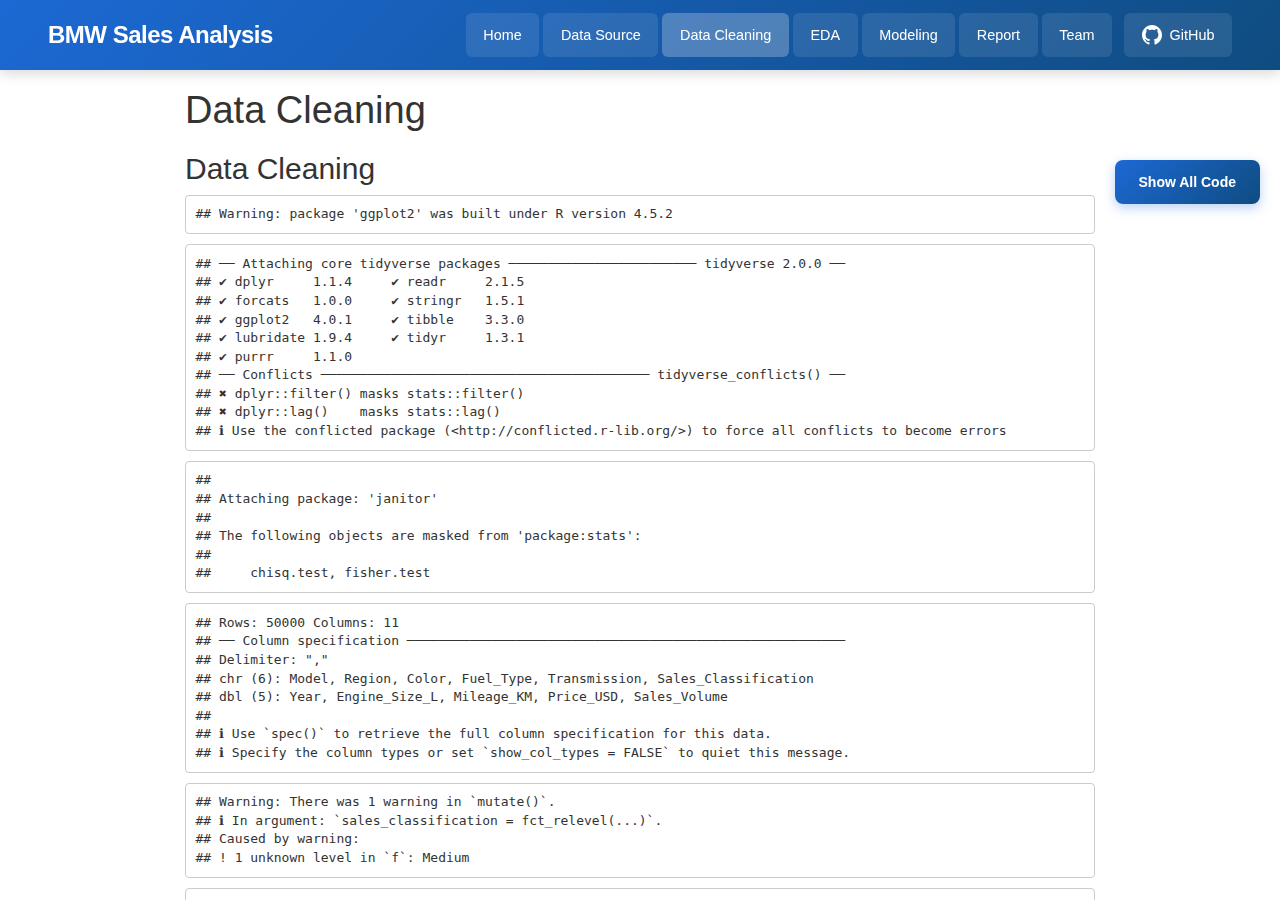
<file: data_cleaning.html>
<!DOCTYPE html>
<html lang="en">
<head>
    <meta charset="UTF-8">
    <meta name="viewport" content="width=device-width, initial-scale=1.0">
    <title>BMW Sales Analysis | Data Cleaning</title>
    <link rel="stylesheet" href="styles.css">
    <style>
        body { margin: 0; padding: 0; }
        iframe { border: none; width: 100%; height: calc(100vh - 70px); display: block; }
    </style>
</head>
<body>
    <div id="bmw-top-nav" style="position: fixed; top: 0; left: 0; right: 0; height: 70px; background: linear-gradient(135deg, #1C69D4 0%, #0F4C81 100%); z-index: 9999; box-shadow: 0 4px 12px rgba(0,0,0,0.15); display: flex; align-items: center; justify-content: center; font-family: -apple-system, BlinkMacSystemFont, 'Segoe UI', sans-serif;">
        <div style="max-width: 1400px; width: 100%; padding: 0 3rem; display: flex; justify-content: space-between; align-items: center;">
            <a href="index.html" style="color: white; font-size: 1.5rem; font-weight: 800; text-decoration: none; letter-spacing: -0.5px;">BMW Sales Analysis</a>
            <div style="display: flex; gap: 0.25rem; align-items: center;">
                <a href="index.html" style="color: white; text-decoration: none; padding: 0.6rem 1.1rem; border-radius: 6px; font-weight: 500; font-size: 0.9rem; background: rgba(255,255,255,0.1);">Home</a>
                <a href="data_source.html" style="color: white; text-decoration: none; padding: 0.6rem 1.1rem; border-radius: 6px; font-weight: 500; font-size: 0.9rem; background: rgba(255,255,255,0.1);">Data Source</a>
                <a href="data_cleaning.html" style="color: white; text-decoration: none; padding: 0.6rem 1.1rem; border-radius: 6px; font-weight: 500; font-size: 0.9rem; background: rgba(255,255,255,0.25);">Data Cleaning</a>
                <a href="eda.html" style="color: white; text-decoration: none; padding: 0.6rem 1.1rem; border-radius: 6px; font-weight: 500; font-size: 0.9rem; background: rgba(255,255,255,0.1);">EDA</a>
                <a href="modeling.html" style="color: white; text-decoration: none; padding: 0.6rem 1.1rem; border-radius: 6px; font-weight: 500; font-size: 0.9rem; background: rgba(255,255,255,0.1);">Modeling</a>
                <a href="report.html" style="color: white; text-decoration: none; padding: 0.6rem 1.1rem; border-radius: 6px; font-weight: 500; font-size: 0.9rem; background: rgba(255,255,255,0.1);">Report</a>
                <a href="team.html" style="color: white; text-decoration: none; padding: 0.6rem 1.1rem; border-radius: 6px; font-weight: 500; font-size: 0.9rem; background: rgba(255,255,255,0.1);">Team</a>
                <a href="https://github.com/YimingCao1124/BMW_Sales_Analysis" target="_blank" style="color: white; text-decoration: none; padding: 0.6rem 1.1rem; border-radius: 6px; font-weight: 500; font-size: 0.9rem; transition: background 0.3s; background: rgba(255,255,255,0.1); margin-left: 0.5rem; display: flex; align-items: center; gap: 0.5rem;"><svg width="20" height="20" fill="currentColor" viewBox="0 0 24 24"><path d="M12 0c-6.626 0-12 5.373-12 12 0 5.302 3.438 9.8 8.207 11.387.599.111.793-.261.793-.577v-2.234c-3.338.726-4.033-1.416-4.033-1.416-.546-1.387-1.333-1.756-1.333-1.756-1.089-.745.083-.729.083-.729 1.205.084 1.839 1.237 1.839 1.237 1.07 1.834 2.807 1.304 3.492.997.107-.775.418-1.305.762-1.604-2.665-.305-5.467-1.334-5.467-5.931 0-1.311.469-2.381 1.236-3.221-.124-.303-.535-1.524.117-3.176 0 0 1.008-.322 3.301 1.23.957-.266 1.983-.399 3.003-.404 1.02.005 2.047.138 3.006.404 2.291-1.552 3.297-1.23 3.297-1.23.653 1.653.242 2.874.118 3.176.77.84 1.235 1.911 1.235 3.221 0 4.609-2.807 5.624-5.479 5.921.43.372.823 1.102.823 2.222v3.293c0 .319.192.694.801.576 4.765-1.589 8.199-6.086 8.199-11.386 0-6.627-5.373-12-12-12z"/></svg>GitHub</a>
            </div>
        </div>
    </div>
    <div style="height: 70px;"></div>
    <iframe src="data_cleaning_rmd.html"></iframe>
    <script>
        document.querySelectorAll("#bmw-top-nav a").forEach(link => {
            link.addEventListener("mouseenter", function() {
                if (!this.style.background.includes("0.25")) this.style.background = "rgba(255,255,255,0.25)";
            });
            link.addEventListener("mouseleave", function() {
                if (this.getAttribute("href") !== "data_cleaning.html") this.style.background = "rgba(255,255,255,0.1)";
            });
        });
    </script>
</body>
</html>
</file>
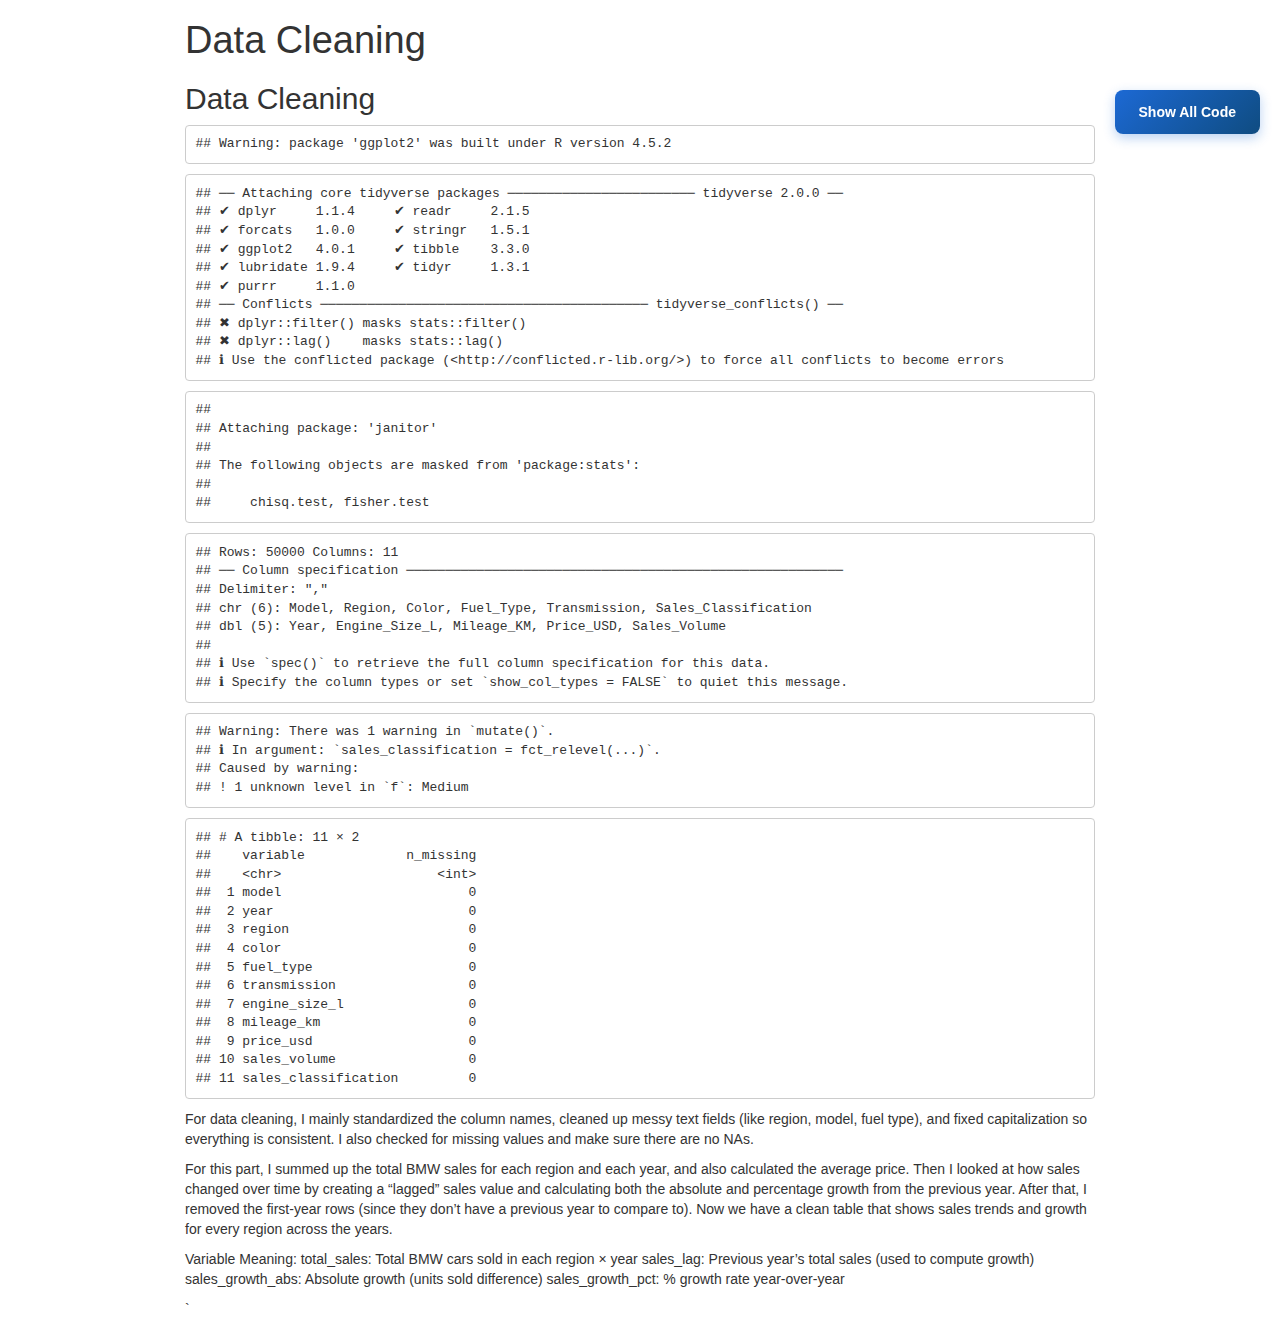
<file: data_cleaning_rmd.html>
<!DOCTYPE html>

<html>

<head>

<meta charset="utf-8" />
<meta name="generator" content="pandoc" />
<meta http-equiv="X-UA-Compatible" content="IE=EDGE" />




<title>Data Cleaning</title>

<script src="data_cleaning_rmd_files/header-attrs-2.29/header-attrs.js"></script>
<script src="data_cleaning_rmd_files/jquery-3.6.0/jquery-3.6.0.min.js"></script>
<meta name="viewport" content="width=device-width, initial-scale=1" />
<link href="data_cleaning_rmd_files/bootstrap-3.3.5/css/bootstrap.min.css" rel="stylesheet" />
<script src="data_cleaning_rmd_files/bootstrap-3.3.5/js/bootstrap.min.js"></script>
<script src="data_cleaning_rmd_files/bootstrap-3.3.5/shim/html5shiv.min.js"></script>
<script src="data_cleaning_rmd_files/bootstrap-3.3.5/shim/respond.min.js"></script>
<style>h1 {font-size: 34px;}
       h1.title {font-size: 38px;}
       h2 {font-size: 30px;}
       h3 {font-size: 24px;}
       h4 {font-size: 18px;}
       h5 {font-size: 16px;}
       h6 {font-size: 12px;}
       code {color: inherit; background-color: rgba(0, 0, 0, 0.04);}
       pre:not([class]) { background-color: white }</style>
<script src="data_cleaning_rmd_files/navigation-1.1/tabsets.js"></script>
<link href="data_cleaning_rmd_files/highlightjs-9.12.0/default.css" rel="stylesheet" />
<script src="data_cleaning_rmd_files/highlightjs-9.12.0/highlight.js"></script>

<style type="text/css">
  code{white-space: pre-wrap;}
  span.smallcaps{font-variant: small-caps;}
  span.underline{text-decoration: underline;}
  div.column{display: inline-block; vertical-align: top; width: 50%;}
  div.hanging-indent{margin-left: 1.5em; text-indent: -1.5em;}
  ul.task-list{list-style: none;}
    </style>

<style type="text/css">code{white-space: pre;}</style>
<script type="text/javascript">
if (window.hljs) {
  hljs.configure({languages: []});
  hljs.initHighlightingOnLoad();
  if (document.readyState && document.readyState === "complete") {
    window.setTimeout(function() { hljs.initHighlighting(); }, 0);
  }
}
</script>









<style type = "text/css">
.main-container {
  max-width: 940px;
  margin-left: auto;
  margin-right: auto;
}
img {
  max-width:100%;
}
.tabbed-pane {
  padding-top: 12px;
}
.html-widget {
  margin-bottom: 20px;
}
button.code-folding-btn:focus {
  outline: none;
}
summary {
  display: list-item;
}
details > summary > p:only-child {
  display: inline;
}
pre code {
  padding: 0;
}
</style>



<!-- tabsets -->

<style type="text/css">
.tabset-dropdown > .nav-tabs {
  display: inline-table;
  max-height: 500px;
  min-height: 44px;
  overflow-y: auto;
  border: 1px solid #ddd;
  border-radius: 4px;
}

.tabset-dropdown > .nav-tabs > li.active:before, .tabset-dropdown > .nav-tabs.nav-tabs-open:before {
  content: "\e259";
  font-family: 'Glyphicons Halflings';
  display: inline-block;
  padding: 10px;
  border-right: 1px solid #ddd;
}

.tabset-dropdown > .nav-tabs.nav-tabs-open > li.active:before {
  content: "\e258";
  font-family: 'Glyphicons Halflings';
  border: none;
}

.tabset-dropdown > .nav-tabs > li.active {
  display: block;
}

.tabset-dropdown > .nav-tabs > li > a,
.tabset-dropdown > .nav-tabs > li > a:focus,
.tabset-dropdown > .nav-tabs > li > a:hover {
  border: none;
  display: inline-block;
  border-radius: 4px;
  background-color: transparent;
}

.tabset-dropdown > .nav-tabs.nav-tabs-open > li {
  display: block;
  float: none;
}

.tabset-dropdown > .nav-tabs > li {
  display: none;
}
</style>

<!-- code folding -->




</head>

<body>


<div class="container-fluid main-container">




<div id="header">



<h1 class="title toc-ignore">Data Cleaning</h1>

</div>


<div id="data-cleaning" class="section level2">
<h2>Data Cleaning</h2>
<pre class="r"><code>library(tidyverse)</code></pre>
<pre><code>## Warning: package &#39;ggplot2&#39; was built under R version 4.5.2</code></pre>
<pre><code>## ── Attaching core tidyverse packages ──────────────────────── tidyverse 2.0.0 ──
## ✔ dplyr     1.1.4     ✔ readr     2.1.5
## ✔ forcats   1.0.0     ✔ stringr   1.5.1
## ✔ ggplot2   4.0.1     ✔ tibble    3.3.0
## ✔ lubridate 1.9.4     ✔ tidyr     1.3.1
## ✔ purrr     1.1.0     
## ── Conflicts ────────────────────────────────────────── tidyverse_conflicts() ──
## ✖ dplyr::filter() masks stats::filter()
## ✖ dplyr::lag()    masks stats::lag()
## ℹ Use the conflicted package (&lt;http://conflicted.r-lib.org/&gt;) to force all conflicts to become errors</code></pre>
<pre class="r"><code>library(janitor)</code></pre>
<pre><code>## 
## Attaching package: &#39;janitor&#39;
## 
## The following objects are masked from &#39;package:stats&#39;:
## 
##     chisq.test, fisher.test</code></pre>
<pre class="r"><code>bmw_raw &lt;- read_csv(&quot;data/BMW sales data (2010-2024).csv&quot;)</code></pre>
<pre><code>## Rows: 50000 Columns: 11
## ── Column specification ────────────────────────────────────────────────────────
## Delimiter: &quot;,&quot;
## chr (6): Model, Region, Color, Fuel_Type, Transmission, Sales_Classification
## dbl (5): Year, Engine_Size_L, Mileage_KM, Price_USD, Sales_Volume
## 
## ℹ Use `spec()` to retrieve the full column specification for this data.
## ℹ Specify the column types or set `show_col_types = FALSE` to quiet this message.</code></pre>
<pre class="r"><code>view(bmw_raw)</code></pre>
<pre class="r"><code>## ----clean-basic------------------------------------------------------------
bmw_clean &lt;- bmw_raw |&gt;
  # make names snake_case
  clean_names() |&gt;
  # trim whitespace and standardize text variables
  mutate(
    model         = str_squish(model),
    region        = str_squish(region),
    color         = str_squish(color),
    fuel_type     = str_squish(fuel_type),
    transmission  = str_squish(transmission),
    sales_classification = str_squish(sales_classification),

    # standardize capitalization
    region       = str_to_title(region),
    color        = str_to_title(color),
    fuel_type    = str_to_title(fuel_type),
    transmission = str_to_title(transmission),

    # make sales_classification an ordered factor (Low &lt; Medium &lt; High)
    sales_classification = fct_relevel(
      factor(str_to_title(sales_classification)),
      &quot;Low&quot;, &quot;Medium&quot;, &quot;High&quot;
    )
  )</code></pre>
<pre><code>## Warning: There was 1 warning in `mutate()`.
## ℹ In argument: `sales_classification = fct_relevel(...)`.
## Caused by warning:
## ! 1 unknown level in `f`: Medium</code></pre>
<pre class="r"><code># Count NAs in each variable
bmw_clean |&gt;
  summarize(across(everything(), \(x) sum(is.na(x)))) |&gt;
  pivot_longer(everything(),
               names_to = &quot;variable&quot;,
               values_to = &quot;n_missing&quot;) |&gt;
  arrange(desc(n_missing))</code></pre>
<pre><code>## # A tibble: 11 × 2
##    variable             n_missing
##    &lt;chr&gt;                    &lt;int&gt;
##  1 model                        0
##  2 year                         0
##  3 region                       0
##  4 color                        0
##  5 fuel_type                    0
##  6 transmission                 0
##  7 engine_size_l                0
##  8 mileage_km                   0
##  9 price_usd                    0
## 10 sales_volume                 0
## 11 sales_classification         0</code></pre>
<pre class="r"><code>view(bmw_clean)</code></pre>
<p>For data cleaning, I mainly standardized the column names, cleaned up
messy text fields (like region, model, fuel type), and fixed
capitalization so everything is consistent. I also checked for missing
values and make sure there are no NAs.</p>
<pre class="r"><code>##    Summarize total yearly sales by region
## ---------------------------------------------------------
bmw_yearly &lt;- bmw_clean |&gt;
  group_by(region, year) |&gt;
  summarize(
    total_sales    = sum(sales_volume, na.rm = TRUE),
    avg_price      = mean(price_usd, na.rm = TRUE),
    .groups = &quot;drop&quot;
  ) |&gt;
  arrange(region, year)


bmw_yearly &lt;- bmw_yearly |&gt;
  group_by(region) |&gt;
  arrange(year, .by_group = TRUE) |&gt;
  mutate(
    sales_lag        = lag(total_sales),
    sales_growth_abs = total_sales - sales_lag,
    sales_growth_pct = 100 * (total_sales / sales_lag - 1)
  ) |&gt;
  ungroup()

bmw_yearly_clean &lt;- bmw_yearly |&gt;
  drop_na(sales_lag, sales_growth_abs, sales_growth_pct)
view(bmw_yearly_clean)

write_csv(bmw_clean, &quot;data/bmw_clean.csv&quot;)
write_csv(bmw_yearly_clean, &quot;data/bmw_yearly_clean.csv&quot;)</code></pre>
<p>For this part, I summed up the total BMW sales for each region and
each year, and also calculated the average price. Then I looked at how
sales changed over time by creating a “lagged” sales value and
calculating both the absolute and percentage growth from the previous
year. After that, I removed the first-year rows (since they don’t have a
previous year to compare to). Now we have a clean table that shows sales
trends and growth for every region across the years.</p>
<p>Variable Meaning: total_sales: Total BMW cars sold in each region ×
year sales_lag: Previous year’s total sales (used to compute growth)
sales_growth_abs: Absolute growth (units sold difference)
sales_growth_pct: % growth rate year-over-year</p>
<p>`</p>
<style>
#code-toggle-btn {
    position: fixed;
    top: 90px;
    right: 20px;
    z-index: 1000;
    background: linear-gradient(135deg, #1C69D4, #0F4C81);
    color: white;
    border: none;
    padding: 12px 24px;
    border-radius: 8px;
    cursor: pointer;
    font-size: 14px;
    font-weight: 600;
    box-shadow: 0 4px 12px rgba(28, 105, 212, 0.3);
    transition: all 0.3s;
}

#code-toggle-btn:hover {
    transform: translateY(-2px);
    box-shadow: 0 6px 16px rgba(28, 105, 212, 0.4);
}

pre.r {
    display: none;
}

pre.r.show-code {
    display: block;
}
</style>
<button id="code-toggle-btn" onclick="toggleAllCode()">
Show All Code
</button>
<script>
let codeVisible = false;

function toggleAllCode() {
    const codeBlocks = document.querySelectorAll('pre.r');
    const button = document.getElementById('code-toggle-btn');

    codeVisible = !codeVisible;

    codeBlocks.forEach(block => {
        if (codeVisible) {
            block.classList.add('show-code');
        } else {
            block.classList.remove('show-code');
        }
    });

    button.textContent = codeVisible ? 'Hide All Code' : 'Show All Code';
}
</script>
</div>




</div>

<script>

// add bootstrap table styles to pandoc tables
function bootstrapStylePandocTables() {
  $('tr.odd').parent('tbody').parent('table').addClass('table table-condensed');
}
$(document).ready(function () {
  bootstrapStylePandocTables();
});


</script>

<!-- tabsets -->

<script>
$(document).ready(function () {
  window.buildTabsets("TOC");
});

$(document).ready(function () {
  $('.tabset-dropdown > .nav-tabs > li').click(function () {
    $(this).parent().toggleClass('nav-tabs-open');
  });
});
</script>

<!-- code folding -->


<!-- dynamically load mathjax for compatibility with self-contained -->
<script>
  (function () {
    var script = document.createElement("script");
    script.type = "text/javascript";
    script.src  = "https://mathjax.rstudio.com/latest/MathJax.js?config=TeX-AMS-MML_HTMLorMML";
    document.getElementsByTagName("head")[0].appendChild(script);
  })();
</script>

</body>
</html>
</file>
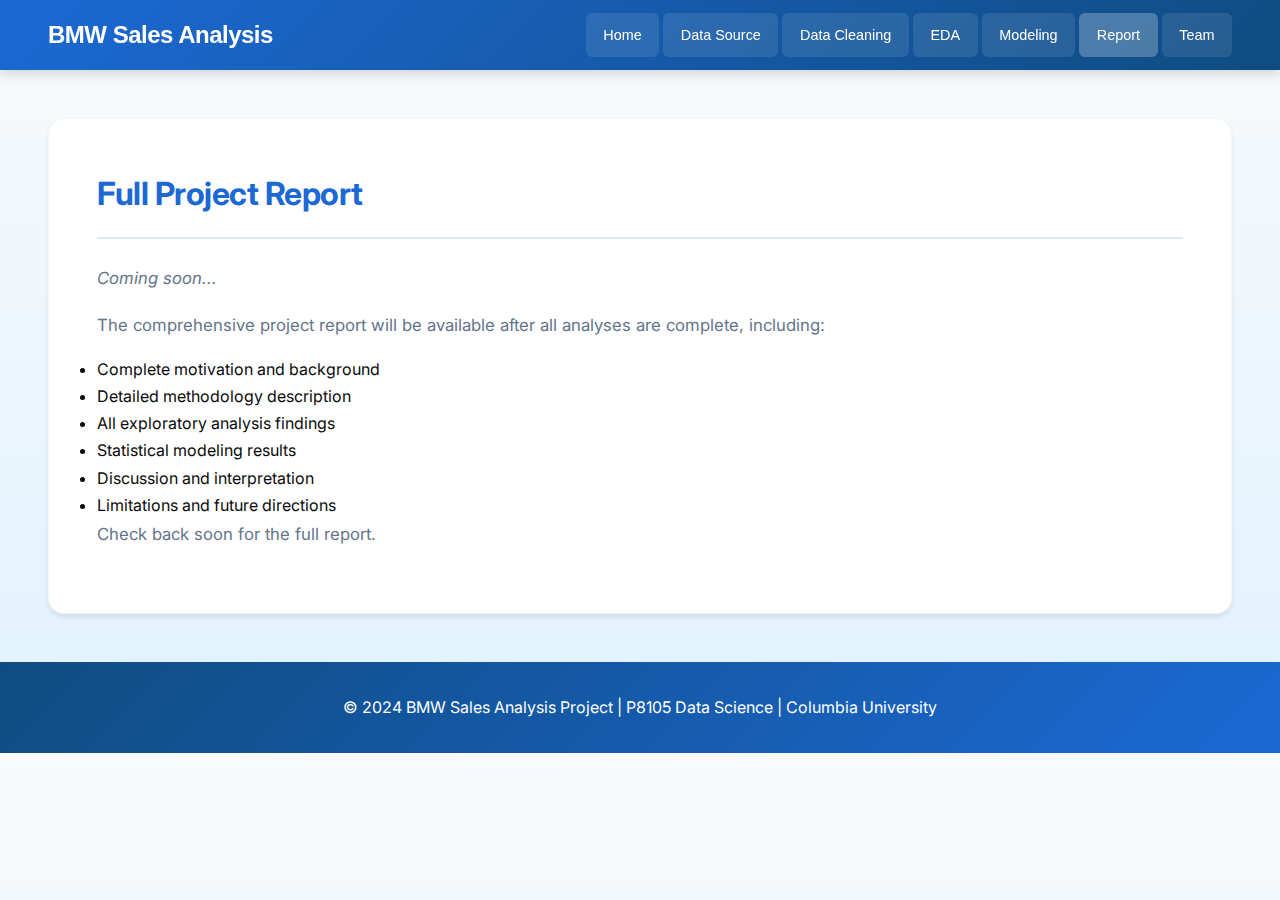
<file: report.html>
<!DOCTYPE html>
<html lang="en">
<head>
    <meta charset="UTF-8">
    <meta name="viewport" content="width=device-width, initial-scale=1.0">
    <title>BMW Sales Analysis | Report</title>
    <link rel="stylesheet" href="styles.css">
</head>
<body>
    <!-- Navigation Bar -->
    <div id="bmw-top-nav" style="position: fixed; top: 0; left: 0; right: 0; height: 70px; background: linear-gradient(135deg, #1C69D4 0%, #0F4C81 100%); z-index: 9999; box-shadow: 0 4px 12px rgba(0,0,0,0.15); display: flex; align-items: center; justify-content: center; font-family: -apple-system, BlinkMacSystemFont, 'Segoe UI', sans-serif;">
        <div style="max-width: 1400px; width: 100%; padding: 0 3rem; display: flex; justify-content: space-between; align-items: center;">
            <a href="index.html" style="color: white; font-size: 1.5rem; font-weight: 800; text-decoration: none; letter-spacing: -0.5px;">BMW Sales Analysis</a>
            <div style="display: flex; gap: 0.25rem; align-items: center;">
                <a href="index.html" style="color: white; text-decoration: none; padding: 0.6rem 1.1rem; border-radius: 6px; font-weight: 500; font-size: 0.9rem; transition: background 0.3s; background: rgba(255,255,255,0.1);">Home</a>
                <a href="data_source.html" style="color: white; text-decoration: none; padding: 0.6rem 1.1rem; border-radius: 6px; font-weight: 500; font-size: 0.9rem; transition: background 0.3s; background: rgba(255,255,255,0.1);">Data Source</a>
                <a href="data_cleaning.html" style="color: white; text-decoration: none; padding: 0.6rem 1.1rem; border-radius: 6px; font-weight: 500; font-size: 0.9rem; transition: background 0.3s; background: rgba(255,255,255,0.1);">Data Cleaning</a>
                <a href="eda.html" style="color: white; text-decoration: none; padding: 0.6rem 1.1rem; border-radius: 6px; font-weight: 500; font-size: 0.9rem; transition: background 0.3s; background: rgba(255,255,255,0.1);">EDA</a>
                <a href="modeling.html" style="color: white; text-decoration: none; padding: 0.6rem 1.1rem; border-radius: 6px; font-weight: 500; font-size: 0.9rem; transition: background 0.3s; background: rgba(255,255,255,0.1);">Modeling</a>
                <a href="report.html" style="color: white; text-decoration: none; padding: 0.6rem 1.1rem; border-radius: 6px; font-weight: 500; font-size: 0.9rem; transition: background 0.3s; background: rgba(255,255,255,0.25);">Report</a>
                <a href="team.html" style="color: white; text-decoration: none; padding: 0.6rem 1.1rem; border-radius: 6px; font-weight: 500; font-size: 0.9rem; transition: background 0.3s; background: rgba(255,255,255,0.1);">Team</a>
            </div>
        </div>
    </div>
    <div style="height: 70px;"></div>
    <style>
    #bmw-top-nav a:hover {
        background: rgba(255,255,255,0.25) !important;
    }
    </style>

    <!-- Main Content -->
    <div class="container">
        <div class="content-section">
            <h2>Full Project Report</h2>
            <p><em>Coming soon...</em></p>

            <p>The comprehensive project report will be available after all analyses are complete, including:</p>
            <ul>
                <li>Complete motivation and background</li>
                <li>Detailed methodology description</li>
                <li>All exploratory analysis findings</li>
                <li>Statistical modeling results</li>
                <li>Discussion and interpretation</li>
                <li>Limitations and future directions</li>
            </ul>

            <p>Check back soon for the full report.</p>
        </div>
    </div>

    <!-- Footer -->
    <div class="footer">
        <p>&copy; 2024 BMW Sales Analysis Project | P8105 Data Science | Columbia University</p>
    </div>
</body>
</html>
</file>
<file: styles.css>
/* BMW Sales Analysis Project Styles */
/* Modern BMW Blue Theme */

@import url('https://fonts.googleapis.com/css2?family=Inter:wght@300;400;500;600;700;800&display=swap');

* {
    margin: 0;
    padding: 0;
    box-sizing: border-box;
}

:root {
    --bmw-blue: #1C69D4;
    --bmw-dark-blue: #0F4C81;
    --bmw-light-blue: #4A90E2;
    --bmw-accent: #00A1E0;
    --text-dark: #0a0a0a;
    --text-light: #64748b;
    --bg-light: #f8fafc;
    --bg-white: #ffffff;
    --shadow-sm: 0 1px 3px rgba(0, 0, 0, 0.05);
    --shadow-md: 0 4px 6px -1px rgba(0, 0, 0, 0.1);
    --shadow-lg: 0 20px 25px -5px rgba(0, 0, 0, 0.1);
    --shadow-xl: 0 25px 50px -12px rgba(0, 0, 0, 0.25);
    --radius: 16px;
    --radius-sm: 8px;
}

body {
    font-family: 'Inter', -apple-system, BlinkMacSystemFont, 'Segoe UI', sans-serif;
    line-height: 1.7;
    color: var(--text-dark);
    background: linear-gradient(180deg, var(--bg-light) 0%, #e0f2fe 100%);
    -webkit-font-smoothing: antialiased;
    -moz-osx-font-smoothing: grayscale;
}

/* Navigation Bar - with !important to override RMarkdown styles */
.navbar {
    background: rgba(255, 255, 255, 0.95) !important;
    backdrop-filter: blur(20px);
    -webkit-backdrop-filter: blur(20px);
    padding: 1.25rem 0 !important;
    position: sticky !important;
    top: 0 !important;
    z-index: 1000 !important;
    box-shadow: 0 1px 3px rgba(0, 0, 0, 0.05) !important;
    border-bottom: 1px solid rgba(28, 105, 212, 0.1) !important;
    margin: 0 !important;
    width: 100% !important;
}

.nav-container {
    max-width: 1400px !important;
    margin: 0 auto !important;
    display: flex !important;
    justify-content: space-between !important;
    align-items: center !important;
    padding: 0 3rem !important;
}

.nav-brand {
    color: var(--bmw-blue) !important;
    font-size: 1.5rem !important;
    font-weight: 800 !important;
    text-decoration: none !important;
    letter-spacing: -0.5px !important;
}

.nav-menu {
    display: flex !important;
    list-style: none !important;
    gap: 0.5rem !important;
    margin: 0 !important;
    padding: 0 !important;
}

.nav-menu li {
    margin: 0 !important;
    padding: 0 !important;
    list-style: none !important;
}

.nav-menu a {
    color: var(--text-dark) !important;
    text-decoration: none !important;
    padding: 0.75rem 1.25rem !important;
    transition: all 0.3s !important;
    border-radius: var(--radius-sm) !important;
    font-weight: 500 !important;
    font-size: 0.95rem !important;
    display: inline-block !important;
}

.nav-menu a:hover {
    background-color: rgba(28, 105, 212, 0.08) !important;
    color: var(--bmw-blue) !important;
}

.nav-menu a.active {
    background-color: var(--bmw-blue) !important;
    color: white !important;
    box-shadow: 0 4px 12px rgba(28, 105, 212, 0.3) !important;
}

/* Main Container */
.container {
    max-width: 1400px;
    margin: 3rem auto;
    padding: 0 3rem;
}

/* Hero Section */
.hero {
    background: linear-gradient(135deg, var(--bmw-blue) 0%, var(--bmw-dark-blue) 100%);
    color: #fff;
    padding: 6rem 3rem;
    text-align: center;
    margin-bottom: 4rem;
    position: relative;
    overflow: hidden;
    border-radius: 0 0 var(--radius) var(--radius);
}

.hero::before {
    content: '';
    position: absolute;
    top: 0;
    left: 0;
    right: 0;
    bottom: 0;
    background: url('image/BMW-M-Cars-696x464.jpg') center/cover no-repeat;
    opacity: 0.15;
    z-index: 0;
}

.hero::after {
    content: '';
    position: absolute;
    top: 0;
    left: 0;
    right: 0;
    bottom: 0;
    background: radial-gradient(circle at 30% 50%, rgba(255,255,255,0.1) 0%, transparent 60%);
    z-index: 0;
}

.hero > * {
    position: relative;
    z-index: 1;
}

.hero h1 {
    font-size: 3.5rem;
    margin-bottom: 1.5rem;
    font-weight: 800;
    letter-spacing: -1.5px;
    text-shadow: 0 2px 20px rgba(0,0,0,0.2);
}

.hero p {
    font-size: 1.25rem;
    max-width: 800px;
    margin: 0 auto;
    font-weight: 300;
    opacity: 0.95;
}

/* Content Sections */
.content-section {
    background: var(--bg-white);
    padding: 3rem;
    margin-bottom: 2.5rem;
    border-radius: var(--radius);
    box-shadow: var(--shadow-md);
    border: 1px solid rgba(28, 105, 212, 0.06);
    transition: all 0.3s;
}

.content-section:hover {
    box-shadow: var(--shadow-lg);
    transform: translateY(-2px);
}

.content-section h2 {
    color: var(--bmw-blue);
    margin-bottom: 1.5rem;
    padding-bottom: 1rem;
    border-bottom: 2px solid rgba(28, 105, 212, 0.15);
    font-size: 2rem;
    font-weight: 700;
    letter-spacing: -0.5px;
}

.content-section h3 {
    color: var(--bmw-dark-blue);
    margin-top: 2rem;
    margin-bottom: 1rem;
    font-size: 1.5rem;
    font-weight: 600;
}

.content-section p {
    color: var(--text-light);
    font-size: 1.05rem;
    line-height: 1.8;
    margin-bottom: 1rem;
}

/* Grid Layout */
.grid {
    display: grid;
    grid-template-columns: repeat(auto-fit, minmax(280px, 1fr));
    gap: 2rem;
    margin: 3rem 0;
}

.grid-item {
    background: var(--bg-white);
    padding: 2rem;
    border-radius: var(--radius);
    box-shadow: var(--shadow-sm);
    border: 1px solid rgba(28, 105, 212, 0.08);
    transition: all 0.3s cubic-bezier(0.4, 0, 0.2, 1);
    position: relative;
    overflow: hidden;
}

.grid-item::before {
    content: '';
    position: absolute;
    top: 0;
    left: 0;
    width: 4px;
    height: 100%;
    background: linear-gradient(180deg, var(--bmw-blue), var(--bmw-accent));
    opacity: 0;
    transition: opacity 0.3s;
}

.grid-item:hover {
    transform: translateY(-8px);
    box-shadow: var(--shadow-lg);
    border-color: rgba(28, 105, 212, 0.15);
}

.grid-item:hover::before {
    opacity: 1;
}

.grid-item h3 {
    color: var(--bmw-blue);
    margin-bottom: 1rem;
    font-size: 1.25rem;
    font-weight: 600;
}

.grid-item p {
    color: var(--text-light);
    font-size: 0.95rem;
    line-height: 1.7;
}

/* Team Cards */
.team-list {
    display: flex;
    flex-direction: column;
    gap: 2.5rem;
    margin: 2rem 0;
}

.team-member-row {
    display: flex;
    gap: 2rem;
    align-items: flex-start;
    background: #fff;
    padding: 2rem;
    border-radius: 12px;
    box-shadow: 0 2px 8px rgba(0,0,0,0.08);
    border-left: 4px solid var(--bmw-blue);
    transition: all 0.3s;
}

.team-member-row:hover {
    transform: translateX(8px);
    box-shadow: 0 4px 16px rgba(28, 105, 212, 0.15);
}

.member-photo-full {
    width: 300px;
    min-width: 300px;
    height: auto;
    object-fit: contain;
    border-radius: 8px;
    box-shadow: 0 2px 8px rgba(0,0,0,0.1);
}

.member-info {
    flex: 1;
    display: flex;
    flex-direction: column;
    justify-content: center;
}

.member-info h3 {
    color: var(--bmw-blue);
    margin-bottom: 0.75rem;
    font-size: 1.5rem;
    font-weight: 600;
}

.photo-caption {
    color: var(--text-light);
    font-size: 0.75rem;
    font-style: italic;
    line-height: 1.6;
    margin: 0;
}

@media (max-width: 768px) {
    .team-member-row {
        flex-direction: column;
        align-items: center;
    }

    .member-photo-full {
        width: 100%;
        min-width: auto;
    }

    .member-info {
        text-align: center;
    }
}

/* Video Container */
.video-container {
    position: relative;
    padding-bottom: 56.25%; /* 16:9 aspect ratio */
    height: 0;
    overflow: hidden;
    margin: 2rem 0;
    border-radius: 8px;
}

.video-container iframe {
    position: absolute;
    top: 0;
    left: 0;
    width: 100%;
    height: 100%;
    border: none;
}

/* Sidebar Navigation */
.sidebar {
    position: fixed;
    left: 0;
    top: 80px;
    width: 200px;
    padding: 1rem;
    background: #fff;
    height: calc(100vh - 80px);
    overflow-y: auto;
    box-shadow: 2px 0 5px rgba(0,0,0,0.1);
}

.sidebar-nav {
    list-style: none;
}

.sidebar-nav li {
    margin-bottom: 0.5rem;
}

.sidebar-nav a {
    color: #333;
    text-decoration: none;
    padding: 0.5rem;
    display: block;
    border-radius: 4px;
    transition: background-color 0.3s;
}

.sidebar-nav a:hover,
.sidebar-nav a.active {
    background-color: var(--bmw-light-blue);
    color: #fff;
}

.main-with-sidebar {
    margin-left: 220px;
}

/* Footer */
.footer {
    background: linear-gradient(135deg, var(--bmw-dark-blue) 0%, var(--bmw-blue) 100%);
    color: #fff;
    text-align: center;
    padding: 2rem;
    margin-top: 3rem;
}

/* Buttons */
.btn {
    display: inline-block;
    padding: 1rem 2rem;
    background: linear-gradient(135deg, var(--bmw-blue), var(--bmw-accent));
    color: #fff;
    text-decoration: none;
    border-radius: var(--radius-sm);
    transition: all 0.3s cubic-bezier(0.4, 0, 0.2, 1);
    font-weight: 600;
    font-size: 1rem;
    box-shadow: 0 4px 15px rgba(28, 105, 212, 0.2);
    position: relative;
    overflow: hidden;
}

.btn::before {
    content: '';
    position: absolute;
    top: 0;
    left: -100%;
    width: 100%;
    height: 100%;
    background: linear-gradient(90deg, transparent, rgba(255,255,255,0.2), transparent);
    transition: left 0.5s;
}

.btn:hover::before {
    left: 100%;
}

.btn:hover {
    transform: translateY(-3px);
    box-shadow: 0 8px 25px rgba(28, 105, 212, 0.35);
}

/* Responsive Design */
@media (max-width: 768px) {
    .nav-menu {
        flex-direction: column;
        gap: 0.5rem;
    }

    .sidebar {
        display: none;
    }

    .main-with-sidebar {
        margin-left: 0;
    }

    .grid,
    .team-grid {
        grid-template-columns: 1fr;
    }

    .hero h1 {
        font-size: 2rem;
    }
}

/* Table Styles */
table {
    width: 100%;
    border-collapse: collapse;
    margin: 1rem 0;
}

th, td {
    padding: 0.75rem;
    text-align: left;
    border-bottom: 1px solid #ddd;
}

th {
    background-color: var(--bmw-blue);
    color: #fff;
    font-weight: bold;
}

tr:hover {
    background-color: #f5f5f5;
}

/* Code blocks */
code {
    background-color: #f4f4f4;
    padding: 2px 6px;
    border-radius: 3px;
    font-family: 'Courier New', monospace;
}

pre {
    background-color: #f4f4f4;
    padding: 1rem;
    border-radius: 4px;
    overflow-x: auto;
}

/* BMW Image Decorations */
.hero-image {
    width: 100%;
    max-height: 500px;
    object-fit: contain;
    border-radius: 8px;
    margin: 2rem 0;
    box-shadow: 0 4px 12px rgba(0,0,0,0.15);
    image-rendering: -webkit-optimize-contrast;
    image-rendering: crisp-edges;
}

.inline-image {
    width: 100%;
    max-width: 100%;
    height: auto;
    border-radius: 8px;
    margin: 1.5rem 0;
    box-shadow: 0 2px 8px rgba(0,0,0,0.1);
    image-rendering: -webkit-optimize-contrast;
    image-rendering: crisp-edges;
}

.split-content {
    display: grid;
    grid-template-columns: 1fr 1fr;
    gap: 2rem;
    align-items: center;
    margin: 2rem 0;
}

.split-content img {
    width: 100%;
    height: auto;
    max-height: 450px;
    object-fit: contain;
    border-radius: 8px;
    box-shadow: 0 2px 8px rgba(0,0,0,0.1);
    image-rendering: -webkit-optimize-contrast;
    image-rendering: crisp-edges;
}

@media (max-width: 768px) {
    .split-content {
        grid-template-columns: 1fr;
    }
}

/* Code folding button styling */
.btn-xs {
    background-color: var(--bmw-blue) !important;
    border-color: var(--bmw-blue) !important;
}

.btn-xs:hover {
    background-color: var(--bmw-dark-blue) !important;
    border-color: var(--bmw-dark-blue) !important;
}
</file>
<file: data_cleaning_rmd_files/highlightjs-9.12.0/default.css>
.hljs-literal {
  color: #990073;
}

.hljs-number {
  color: #099;
}

.hljs-comment {
  color: #998;
  font-style: italic;
}

.hljs-keyword {
  color: #900;
  font-weight: bold;
}

.hljs-string {
  color: #d14;
}
</file>
